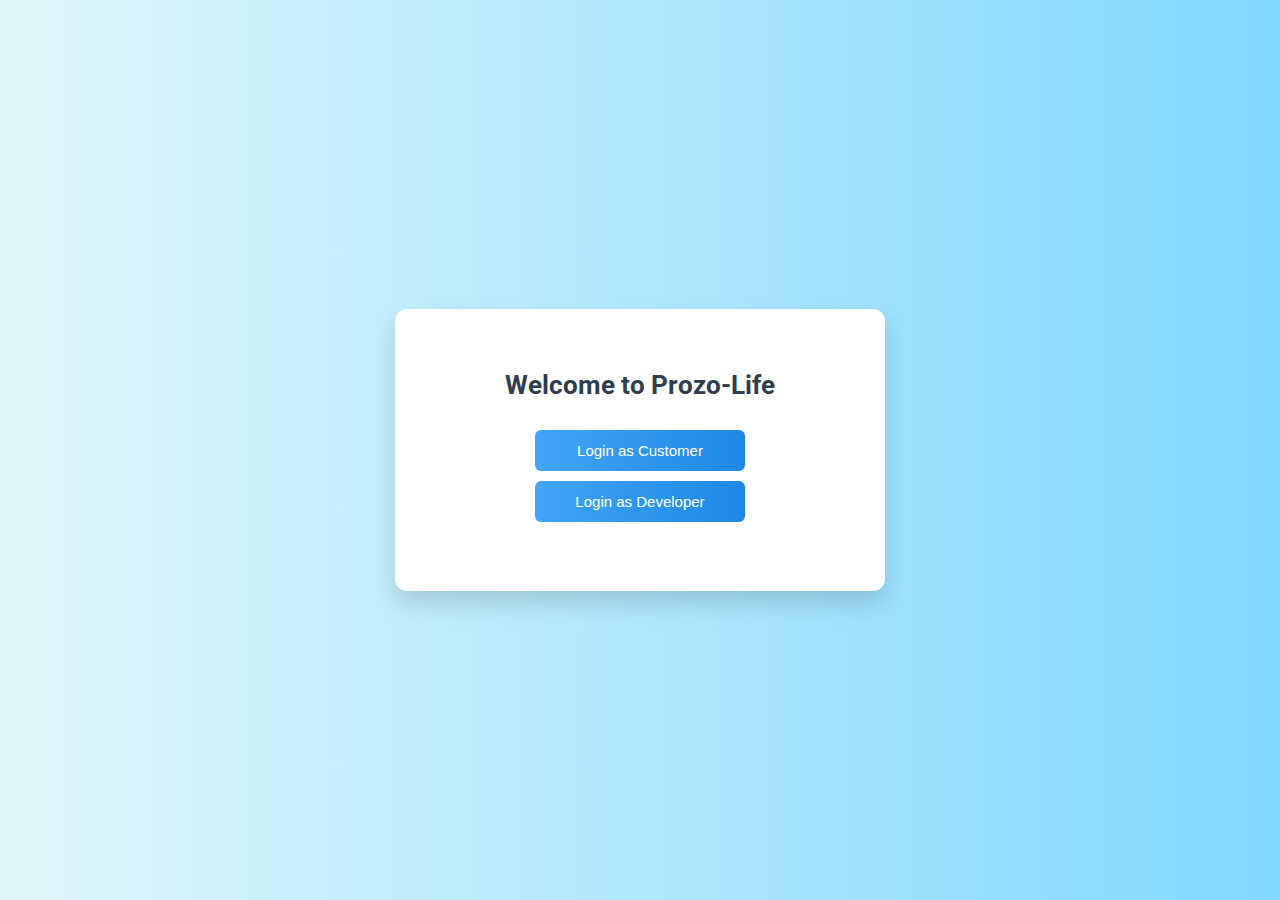
<file: index.html>
<!DOCTYPE html>
<html lang="en">
<head>
    <meta charset="UTF-8">
    <meta name="viewport" content="width=device-width, initial-scale=1.0">
    <title>Prozo-Life - Login</title>
    <link href="https://fonts.googleapis.com/css2?family=Roboto:wght@400;500;700&display=swap" rel="stylesheet">
    <link rel="stylesheet" href="styles.css"> <!-- Link to the external CSS -->
</head>
<body>

    <div class="login-container">
        <div id="logo-img"> </div>
        <h2>Welcome to Prozo-Life</h2>
        
        <div class="role-selection">
            <button class="btn" onclick="window.location.href='customer-login.html'">Login as Customer</button>
            <button class="btn" onclick="window.location.href='developer-option.html'">Login as Developer</button>
        </div>
    </div>

</body>
</html>
</file>
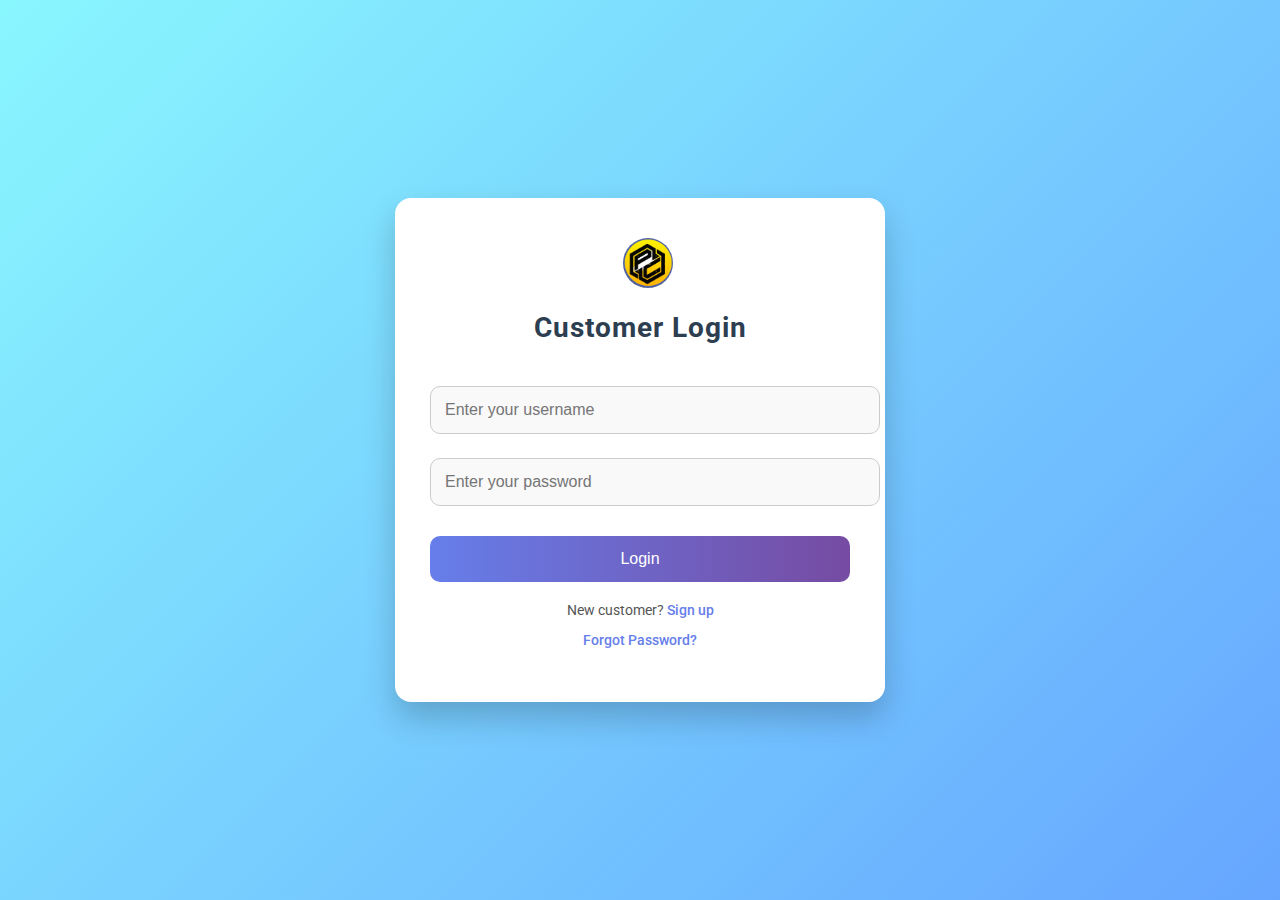
<file: customer-login.html>
<!DOCTYPE html>
<html lang="en">
<head>
    <meta charset="UTF-8">
    <meta name="viewport" content="width=device-width, initial-scale=1.0">
    <title>Prozo-Life - Customer Login</title>
    <link href="https://fonts.googleapis.com/css2?family=Roboto:wght@400;500;700&display=swap" rel="stylesheet">
    <link rel="stylesheet" href="customer-login.css"> <!-- Link to the new CSS file -->
</head>
<body>

    <div class="login-container">
        <div id="logo-img">
            
        </div>
        <h2>Customer Login</h2>
        
        <form action="#">
            <input type="text" id="username"  placeholder="Enter your username"  required>
            <input type="password" id="password" placeholder="Enter your password" required>
            <button type="button" class="btn"  onclick="window.location.href='lendingCustomer.html'">Login</button>
        
         </form>

        <div class="links">
            <p>New customer? <a href="#">Sign up</a></p>
            <p><a href="#">Forgot Password?</a></p>
        </div>
    </div>

</body>
</html>
</file>
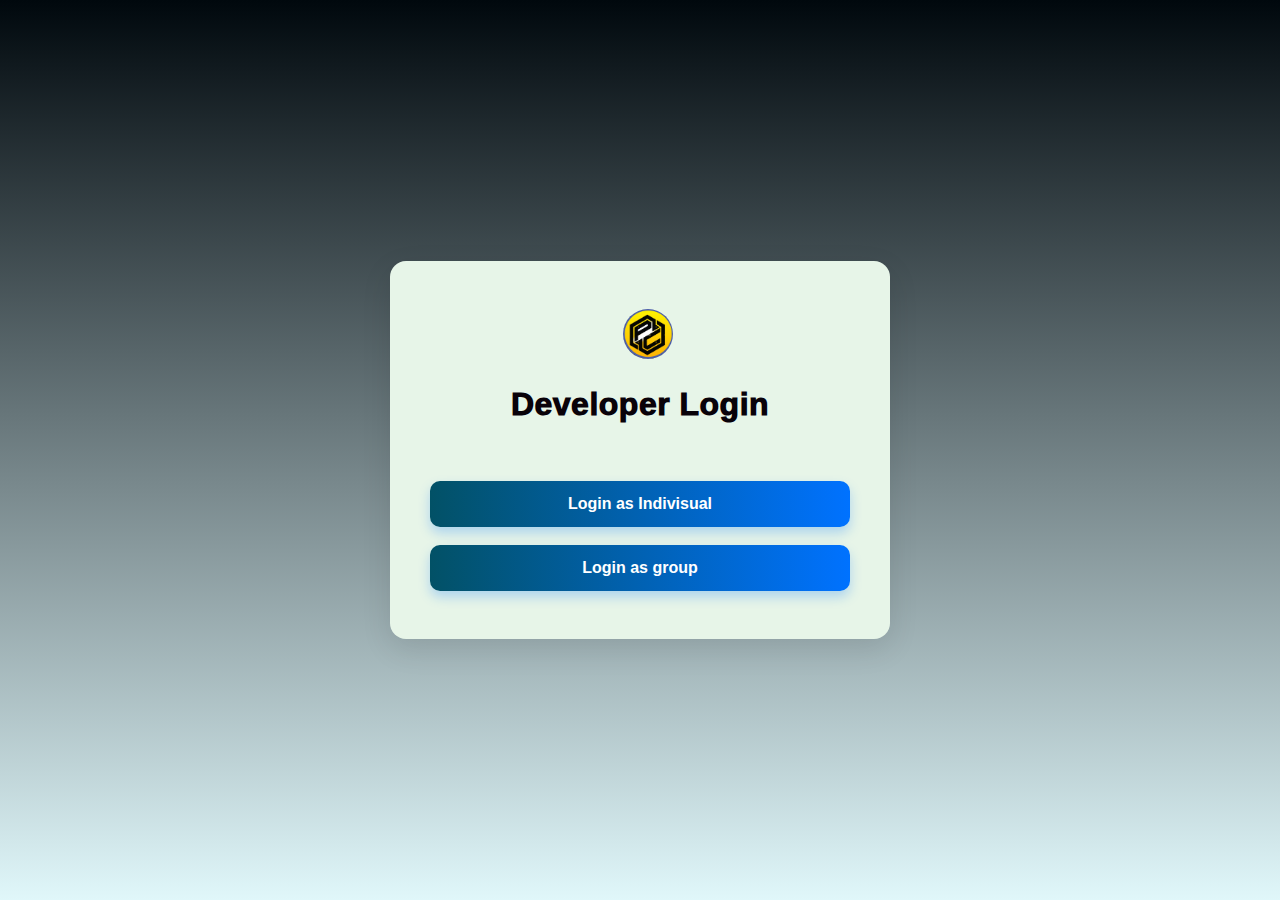
<file: developer-option.html>
<!DOCTYPE html>
<html lang="en">
<head>
    <meta charset="UTF-8">
    <meta name="viewport" content="width, initial-scale=1.0">
    <title>Document</title>
    <link rel="stylesheet" href="developer-option.css">
</head>
<body>
    <div class="login-container">
        <div id="logo-img">
            
        </div>
        <h2>Developer Login</h2>
        <button class="btn" onclick="window.location.href='indivisual-login.html'">Login as Indivisual</button>
        <button class="btn" onclick="window.location.href='group-login.html'">Login as group</button>
    </div>
</body>
</html>
</file>
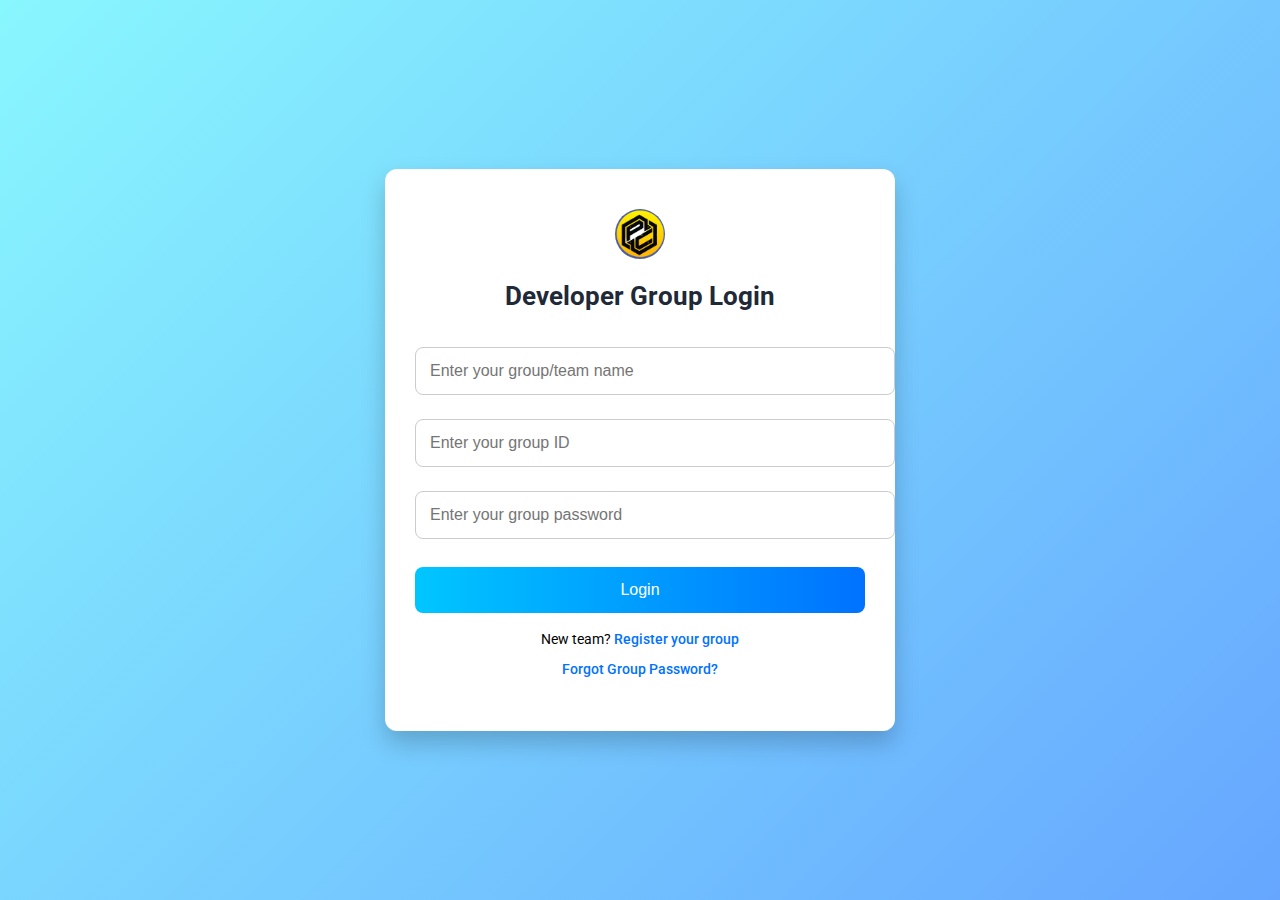
<file: group-login.html>
<!DOCTYPE html>
<html lang="en">
<head>
    <meta charset="UTF-8">
    <meta name="viewport" content="width=device-width, initial-scale=1.0">
    <title>Prozo-Life - Group Login</title>
    <link href="https://fonts.googleapis.com/css2?family=Roboto:wght@400;500;700&display=swap" rel="stylesheet">
    <link rel="stylesheet" href="group-login.css"> <!-- New CSS file for group login -->
</head>
<body>

    <div class="login-container">
        <div id="logo-img">
            <!-- Optional logo image -->
        </div>

        <h2>Developer Group Login</h2>
        
        <form action="#" >
            <input type="text"  placeholder="Enter your group/team name" required>
            <input type="text" placeholder="Enter your group ID" required>
            <input type="password" placeholder="Enter your group password" required>
            <button type="button" class="btn" onclick="window.location.href='leadingDeveloper.html'">Login</button>
        </form>

        <div class="links">
            <p>New team? <a href="#">Register your group</a></p>
            <p><a href="#">Forgot Group Password?</a></p>
        </div>
    </div>

</body>
</html>
</file>
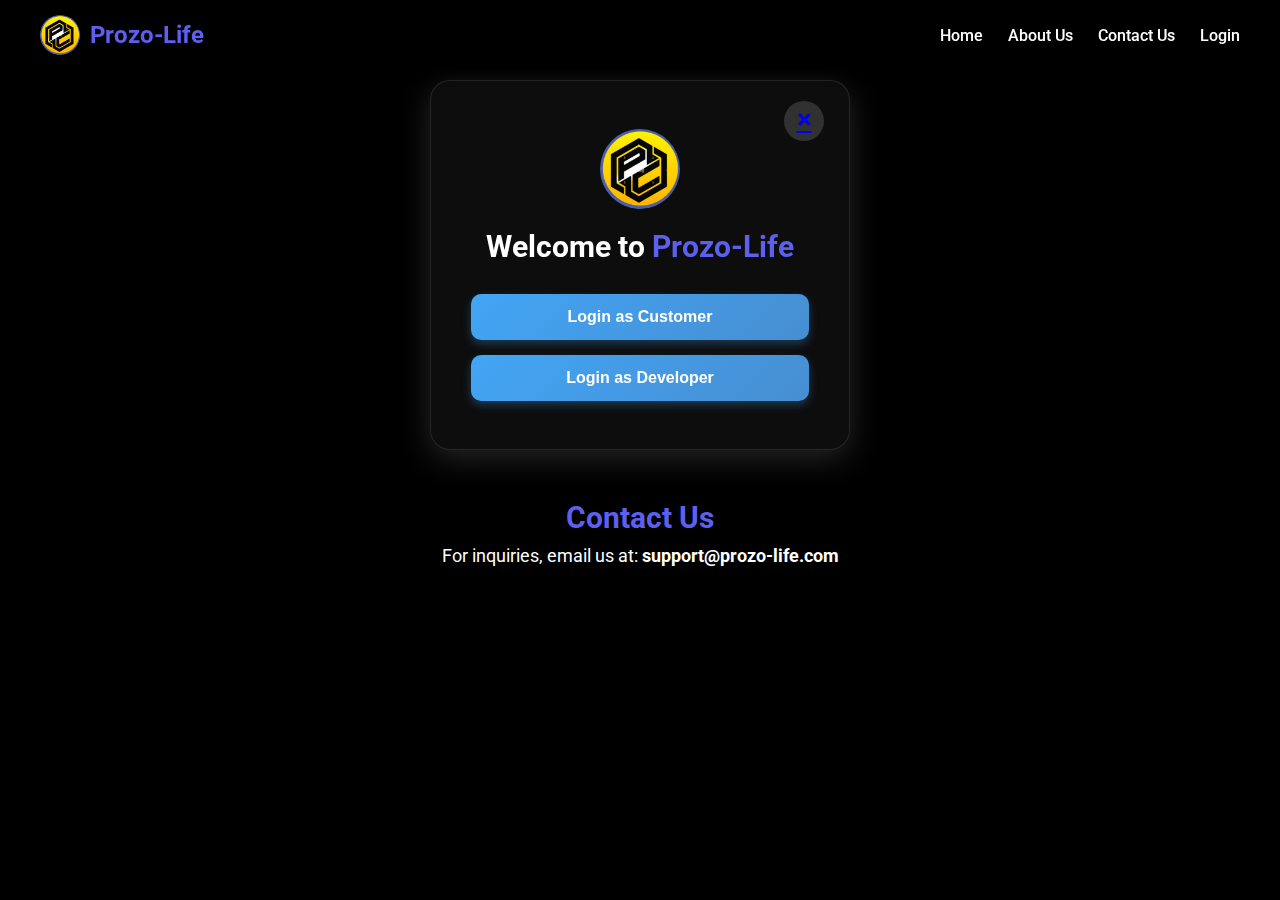
<file: index1.html>
<!DOCTYPE html>
<html lang="en">
<head>
  <meta charset="UTF-8">
  <meta name="viewport" content="width=device-width, initial-scale=1">
  <title>Prozo-Life - Login</title>
  <link href="https://fonts.googleapis.com/css2?family=Roboto:wght@400;500;700&display=swap" rel="stylesheet">
  <link rel="stylesheet" href="index1.css">
</head>
<body>

  <!-- Navbar -->
  <nav class="navbar">
    <div class="nav-left">
      <div id="nav-logo"></div>
      <span class="brand-name">Prozo-Life</span>
    </div>
    <ul class="nav-links">
      <li><a href="#">Home</a></li>
      <li><a href="#info-content">About Us</a></li>
      <li><a href="#contact">Contact Us</a></li>
      <li><a href="index1.html">Login</a></li>
    </ul>
  </nav>

  <!-- Login Box -->
  <div class="login-container" id="login-box">
    <div class="close-btn" ><a href="index.html">×</a></div>
    <div id="logo-img"></div>
    <h2>Welcome to <span>Prozo-Life</span></h2>

    <div class="role-selection">
      <button onclick="window.location.href='customer-login.html'">Login as Customer</button>
      <button onclick="window.location.href='developer-option.html'">Login as Developer</button>
    </div>
  </div>

  <!-- Hidden Content -->
  <div class="content-container" id="info-content">
    <h1>About Prozo-Life</h1>
    <p>
      Prozo-Life is a dynamic platform designed to bridge the gap between talented developers and customers seeking high-quality digital solutions.
      Whether you're a customer looking for professional website or app development, or a developer ready to work on exciting real-world projects,
      Prozo-Life is your perfect launchpad.  
      <br><br>
      Our mission is to create opportunities, build connections, and empower individuals and businesses to thrive in the digital era.
      Join us and be a part of a growing community that values innovation, collaboration, and success.
    </p>
  </div>

  <!-- Dummy Contact Section -->
  <div class="contact-section" id="contact">
    <h2>Contact Us</h2>
    <p>For inquiries, email us at: <strong>support@prozo-life.com</strong></p>
  </div>

 

</body>
</html>
</file>
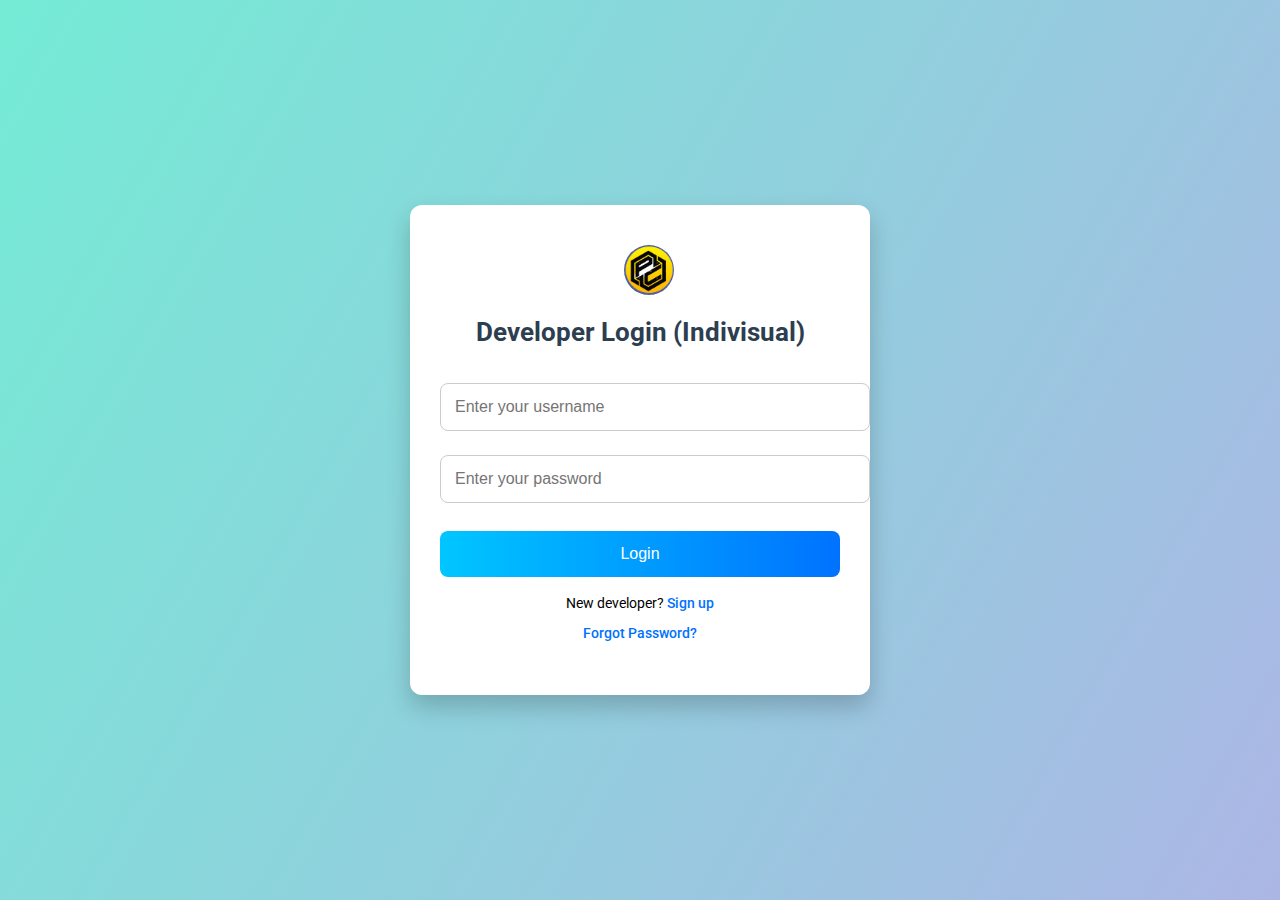
<file: indivisual-login.html>
<!DOCTYPE html>
<html lang="en">
<head>
    <meta charset="UTF-8">
    <meta name="viewport" content="width=device-width, initial-scale=1.0">
    <title>Prozo-Life - Developer Login</title>
    <link href="https://fonts.googleapis.com/css2?family=Roboto:wght@400;500;700&display=swap" rel="stylesheet">
    <link rel="stylesheet" href="indivisual-login.css"> <!-- Link to the developer CSS -->
</head>
<body>

    <div class="login-container">
        <div id="logo-img">
            
        </div>
        <h2>Developer Login (Indivisual)</h2>
        
        <form action="#">
            <input type="text" id="username"  placeholder="Enter your username"  required>
            <input type="password" id="password" placeholder="Enter your password" required>
            <button type="button" class="btn"  onclick="window.location.href='leadingDeveloper.html'">Login</button>
        
         </form>

        <div class="links">
            <p>New developer? <a href="#">Sign up</a></p>
            <p><a href="#">Forgot Password?</a></p>
        </div>
    </div>

</body>
</html>
</file>
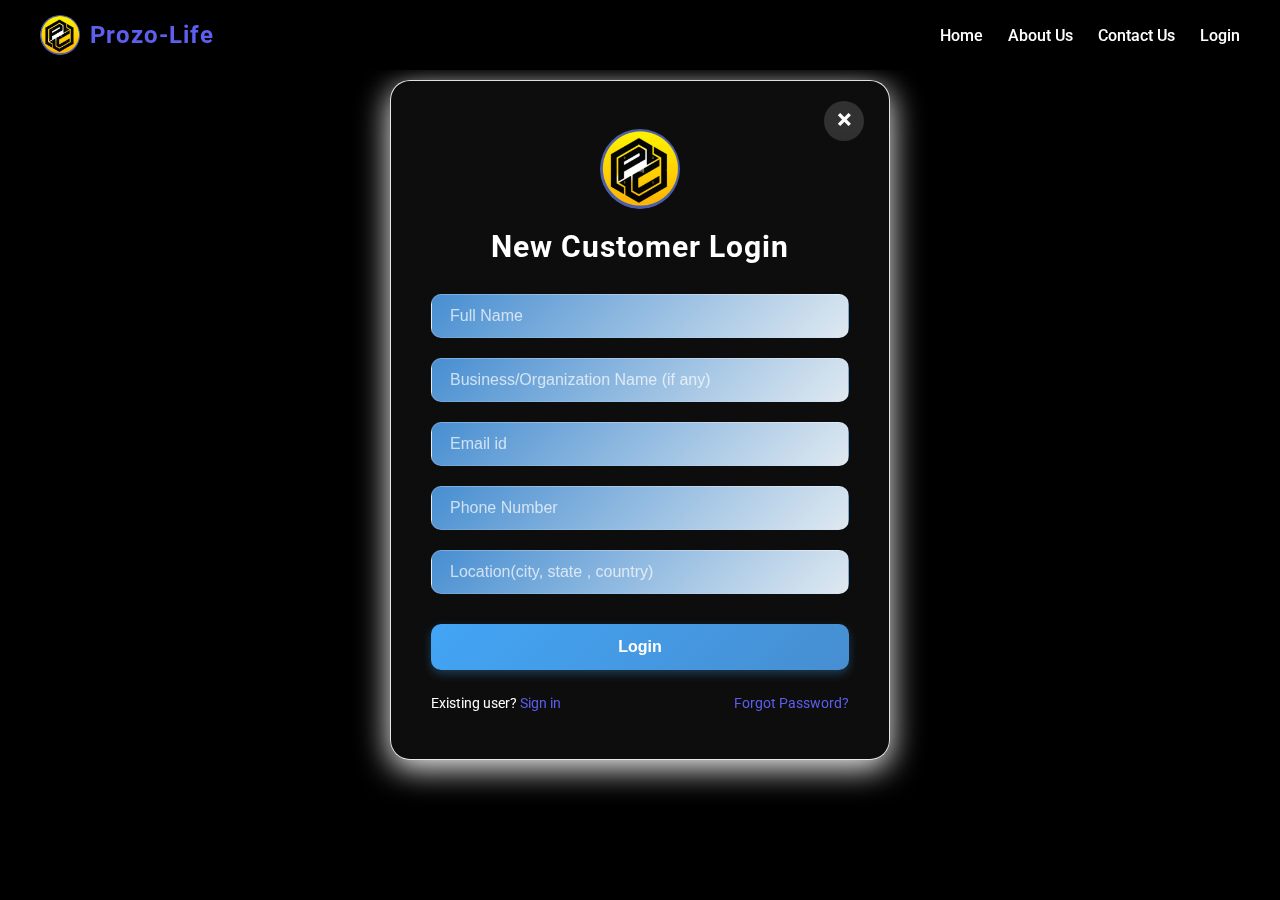
<file: newCustomer.html>
<!DOCTYPE html>
<html lang="en">
<head>
    <meta charset="UTF-8">
    <meta name="viewport" content="width=device-width, initial-scale=1.0">
    <title>Prozo-Life - new Customer Login</title>
    <link href="https://fonts.googleapis.com/css2?family=Roboto:wght@400;500;700&display=swap" rel="stylesheet">
    <link rel="stylesheet" href="newCustomer.css"> <!-- Link to the new CSS file -->
</head>
<body>

    <!-- Navbar -->
    <div class="navbar">
        <div class="nav-left">
            <div id="nav-logo"></div>
            <div class="brand-name">Prozo-Life</div>
        </div>
        <ul class="nav-links">
            <li><a href="index.html">Home</a></li>
            <li><a href="about-us.html">About Us</a></li>
            <li><a href="contact-us.html">Contact Us</a></li>
            <li><a href="login.html">Login</a></li>
        </ul>
    </div>

    <!-- Login Container -->
    <div class="login-container">
        <div id="logo-img"></div>
        <h2>New Customer Login</h2>
        
        <!-- Close Button (Cross) -->
        <div class="close-btn" onclick="window.location.href='index.html'">×</div>
        
        <form action="#">
            <input type="text" id="username" placeholder="Full Name" required>
            <input type="text" id="Organization" placeholder="Business/Organization Name (if any)">
            <input type="email" id="email" placeholder="Email id" required>
            <input type="number" id="phone_no." placeholder="Phone Number" required>
            <input type="text" id="location" placeholder="Location(city, state , country)" required>
            <button type="button" class="btn" onclick="window.location.href='lendingCustomer.html'">Login</button>
        </form>

        <div class="links">
            <p>Existing user? <a href="customer-login.html">Sign in</a></p>
            <p><a href="#">Forgot Password?</a></p>
        </div>
    </div>

</body>
</html>
</file>
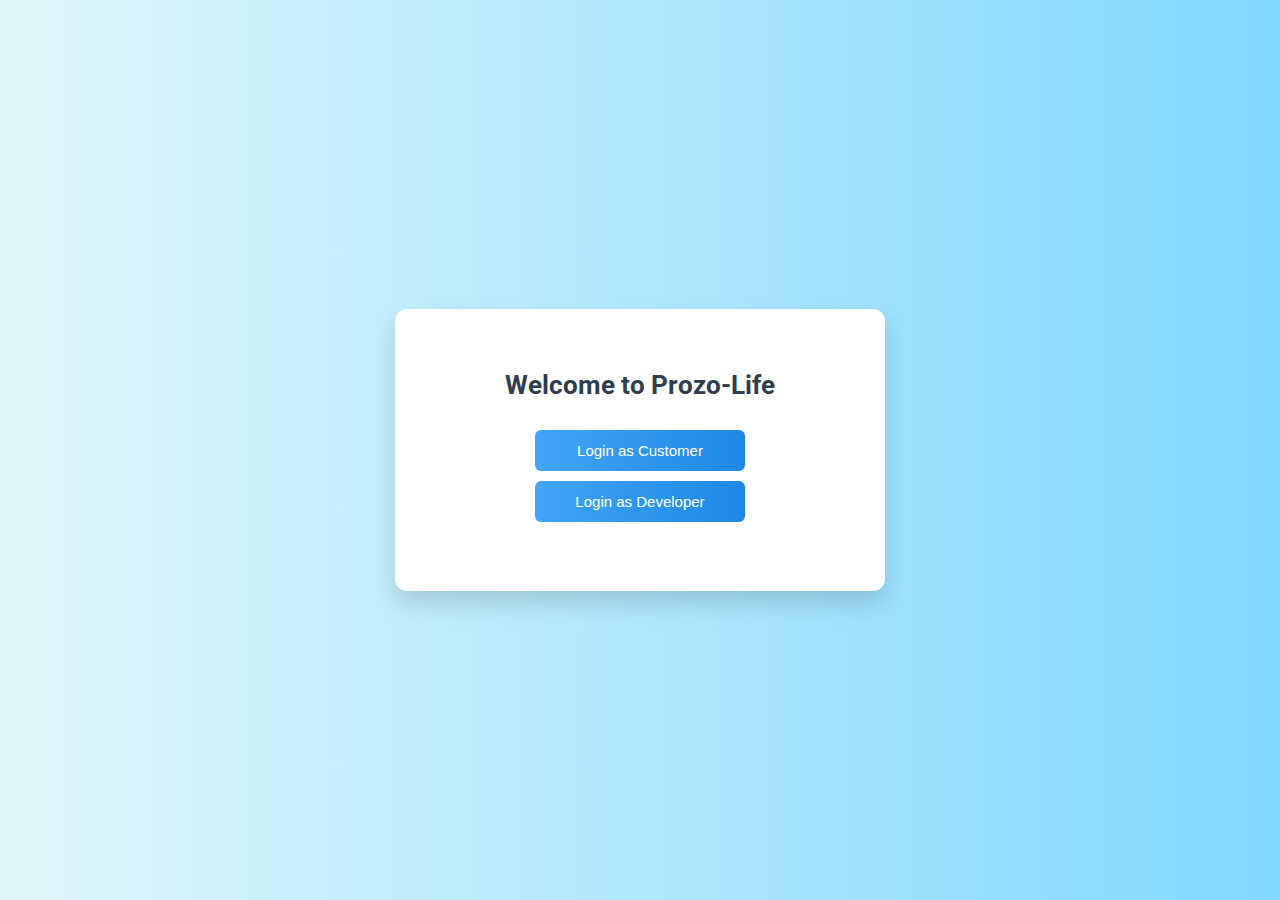
<file: prozo.html>
<!DOCTYPE html>
<html lang="en">
<head>
    <meta charset="UTF-8">
    <meta name="viewport" content="width=device-width, initial-scale=1.0">
    <title>Prozo-Life - Login</title>
    <link href="https://fonts.googleapis.com/css2?family=Roboto:wght@400;500;700&display=swap" rel="stylesheet">
    <link rel="stylesheet" href="styles.css"> <!-- Link to the external CSS -->
</head>
<body>

    <div class="login-container">
        <h2>Welcome to Prozo-Life</h2>
        
        <div class="role-selection">
            <button class="btn" onclick="window.location.href='customer-login.html'">Login as Customer</button>
            <button class="btn" onclick="window.location.href='developer-login.html'">Login as Developer</button>
        </div>
    </div>

</body>
</html>
</file>
<file: styles.css>
/* styles.css */
body {
    font-family: 'Roboto', sans-serif;
    background: linear-gradient(to right, #e0f7fa, #80d8ff);
    margin: 0;
    padding: 0;
    display: flex;
    justify-content: center;
    align-items: center;
    height: 100vh;
    animation: fadeInBody 1s ease-in-out;
}

@keyframes fadeInBody {
    from {
        opacity: 0;
        transform: translateY(20px);
    }
    to {
        opacity: 1;
        transform: translateY(0);
    }
}

.login-container {
    background-color: #ffffff;
    border-radius: 12px;
    box-shadow: 0 12px 24px rgba(0, 0, 0, 0.15);
    width: 100%;
    max-width: 420px;
    padding: 40px 35px;
    text-align: center;
    animation: fadeInBox 0.6s ease-out;
}

@keyframes fadeInBox {
    from {
        transform: scale(0.95);
        opacity: 0;
    }
    to {
        transform: scale(1);
        opacity: 1;
    }
}

h2 {
    margin-bottom: 25px;
    color: #2c3e50;
    font-weight: 700;
    font-size: 26px;
}

.btn {
    background: linear-gradient(to right, #00c6ff, #0072ff);
    color: white;
    border: none;
    padding: 14px 20px;
    font-size: 16px;
    width: 50%;
    border-radius: 8px;
    cursor: pointer;
    transition: all 0.3s ease;
    margin: 12px 0;
    font-weight: 500;
}

.btn:hover {
    background: linear-gradient(to right, #0072ff, #0052cc);
    transform: scale(1.03);
    box-shadow: 0 8px 16px rgba(0, 114, 255, 0.3);
}

.role-selection {
    margin-bottom: 24px;
}

.role-selection button {
    background: linear-gradient(to right, #42a5f5, #1e88e5);
    color: white;
    border: none;
    padding: 12px 16px;
    font-size: 15px;
    border-radius: 6px;
    cursor: pointer;
    margin: 5px;
    transition: background-color 0.3s ease, transform 0.2s ease;
}

.role-selection button:hover {
    background: linear-gradient(to right, #1e88e5, #1565c0);
    transform: scale(1.05);
}

.links {
    margin-top: 20px;
    font-size: 14px;
    color: #555;
}

.links a {
    text-decoration: none;
    color: #0072ff;
    font-weight: 500;
}

.links a:hover {
    text-decoration: underline;
    color: #0052cc;
}
</file>
<file: customer-login.css>
/* developer-login.css */
body {
    font-family: 'Roboto', sans-serif;
    background: linear-gradient(135deg, #89f7fe 0%, #66a6ff 100%);
    margin: 0;
    padding: 0;
    display: flex;
    justify-content: center;
    align-items: center;
    height: 100vh;
    overflow: hidden;
}

.login-container {
    background-color: #ffffff;
    border-radius: 16px;
    box-shadow: 0 16px 32px rgba(0, 0, 0, 0.2);
    width: 100%;
    max-width: 420px;
    padding: 40px 35px;
    text-align: center;
    animation: fadeIn 0.6s ease-in-out;
}

@keyframes fadeIn {
    from {
        opacity: 0;
        transform: translateY(30px);
    }
    to {
        opacity: 1;
        transform: translateY(0);
    }
}
#logo-img {
    width: 50px;
    height: 50px;
    border-radius: 50%;
    margin-left: 46%;
    background-image: url('prozo-life-image.jpg');
    background-size: cover;
    background-position: center;
}

h2 {
    margin-bottom: 30px;
    color: #2c3e50;
    font-weight: 700;
    font-size: 28px;
    letter-spacing: 1px;
}

input[type="text"],
input[type="password"] {
    width: 100%;
    padding: 14px;
    margin: 12px 0;
    border: 1px solid #ccc;
    border-radius: 10px;
    font-size: 16px;
    transition: 0.3s;
    background-color: #f9f9f9;
}

input[type="text"]:focus,
input[type="password"]:focus {
    border-color: #66a6ff;
    box-shadow: 0 0 10px rgba(102, 166, 255, 0.3);
    background-color: #ffffff;
    outline: none;
}

.btn {
    background: linear-gradient(to right, #667eea, #764ba2);
    color: white;
    border: none;
    padding: 14px 20px;
    font-size: 16px;
    font-weight: 500;
    width: 100%;
    border-radius: 10px;
    cursor: pointer;
    transition: all 0.3s ease;
    margin-top: 18px;
}

.btn:hover {
    transform: scale(1.03);
    box-shadow: 0 8px 15px rgba(118, 75, 162, 0.3);
}

.links {
    margin-top: 20px;
    font-size: 14px;
    color: #555;
}

.links a {
    text-decoration: none;
    color: #667eea;
    font-weight: 500;
}

.links a:hover {
    text-decoration: underline;
    color: #764ba2;
}

.role-selection {
    margin-top: 22px;
    font-size: 14px;
}

.role-selection a {
    text-decoration: none;
    color: #667eea;
    font-weight: 500;
}

.role-selection a:hover {
    text-decoration: underline;
    color: #764ba2;
}
</file>
<file: developer-option.css>
/* styles.css */

body {
    font-family: 'Roboto', sans-serif;
    background: linear-gradient(to top, #e0f7fa, #00080d);
    margin: 0;
    padding: 0;
    display: flex;
    justify-content: center;
    align-items: center;
    height: 100vh;
    animation: fadeInBody 1s ease-in-out;
}

@keyframes fadeInBody {
    from {
        opacity: 0;
        transform: translateY(20px);
    }
    to {
        opacity: 1;
        transform: translateY(0);
    }
}
#logo-img {
    width: 50px;
    height: 50px;
    border-radius: 50%;
    margin-left: 46%;
    background-image: url('prozo-life-image.jpg');
    background-size: cover;
    background-position: center;
}
.login-container {
    background-color: #e7f5e8;
    border-radius: 16px;
    box-shadow: 0 10px 30px rgba(0, 0, 0, 0.1);
    width: 100%;
    max-width: 420px;
    padding: 48px 40px;
    text-align: center;
    animation: fadeInBox 0.6s ease-out;
}

@keyframes fadeInBox {
    from {
        transform: scale(0.95);
        opacity: 0;
    }
    to {
        transform: scale(1);
        opacity: 1;
    }
}

h2 {
    margin-bottom: 40px;
    color: #090209;
    font-weight: 1000;
    font-size: 32px;
    letter-spacing: 0.5px;
}

.btn {
    background: linear-gradient(to right, #025166, #0072ff);
    color: #fff;
    border: none;
    padding: 14px 20px;
    font-size: 16px;
    width: 100%;
    border-radius: 10px;
    cursor: pointer;
    transition: all 0.3s ease;
    margin-top: 18px;
    font-weight: 600;
    box-shadow: 0 6px 12px rgba(0, 114, 255, 0.25);
}

.btn:hover {
    background: linear-gradient(to right, #0072ff, #0052cc);
    transform: translateY(-2px) scale(1.02);
    box-shadow: 0 10px 18px rgba(0, 114, 255, 0.3);
}

.role-selection {
    margin-bottom: 28px;
    display: flex;
    flex-wrap: wrap;
    justify-content: center;
    gap: 10px;
}

.role-selection button {
    background: linear-gradient(to right, #42a5f5, #1e88e5);
    color: #fff;
    border: none;
    padding: 12px 20px;
    font-size: 15px;
    border-radius: 8px;
    cursor: pointer;
    transition: background 0.3s ease, transform 0.2s ease;
    font-weight: 500;
}

.role-selection button:hover {
    background: linear-gradient(to right, #1e88e5, #1565c0);
    transform: scale(1.05);
}

.links {
    margin-top: 24px;
    font-size: 14px;
    color: #555;
}

.links a {
    text-decoration: none;
    color: #0072ff;
    font-weight: 500;
    transition: color 0.2s ease;
}

.links a:hover {
    text-decoration: underline;
    color: #0052cc;
}

/* Responsive improvements (optional) */
@media (max-width: 480px) {
    .login-container {
        padding: 32px 24px;
    }

    h2 {
        font-size: 24px;
    }

    .btn {
        font-size: 15px;
    }

    .role-selection button {
        padding: 10px 16px;
        font-size: 14px;
    }
}
</file>
<file: group-login.css>
/* group-login.css */
body {
    font-family: 'Roboto', sans-serif;
    background: linear-gradient(135deg, #89f7fe, #66a6ff);
    margin: 0;
    padding: 0;
    display: flex;
    justify-content: center;
    align-items: center;
    height: 100vh;
    animation: fadeIn 1s ease-in;
  }
  
  @keyframes fadeIn {
    from { opacity: 0; transform: translateY(20px); }
    to { opacity: 1; transform: translateY(0); }
  }
  
  .login-container {
    background-color: #ffffff;
    border-radius: 12px;
    box-shadow: 0 12px 24px rgba(0, 0, 0, 0.2);
    padding: 40px 30px;
    width: 100%;
    max-width: 450px;
    text-align: center;
    animation: scaleIn 0.6s ease;
  }
  
  @keyframes scaleIn {
    from { transform: scale(0.95); opacity: 0; }
    to { transform: scale(1); opacity: 1; }
  }
  
  #logo-img {
    width: 50px;
    height: 50px;
    border-radius: 50%;
    margin: 0 auto 20px auto;
    background-image: url('prozo-life-image.jpg');
    background-size: cover;
    background-position: center;
  }
  
  h2 {
    margin-bottom: 24px;
    color: #1f2937;
    font-size: 26px;
    font-weight: 700;
  }
  
  input[type="text"],
  input[type="password"] {
    width: 100%;
    padding: 14px;
    margin: 12px 0;
    border: 1px solid #ccc;
    border-radius: 8px;
    font-size: 16px;
    transition: all 0.3s ease;
  }
  
  input[type="text"]:focus,
  input[type="password"]:focus {
    border-color: #66a6ff;
    box-shadow: 0 0 8px rgba(102, 166, 255, 0.3);
    outline: none;
  }
  
  .btn {
    background: linear-gradient(to right, #00c6ff, #0072ff);
    color: white;
    border: none;
    padding: 14px;
    font-size: 16px;
    width: 100%;
    border-radius: 8px;
    cursor: pointer;
    transition: 0.3s ease;
    margin-top: 16px;
  }
  
  .btn:hover {
    background: linear-gradient(to right, #0072ff, #0052cc);
    transform: scale(1.03);
    box-shadow: 0 8px 16px rgba(0, 114, 255, 0.3);
  }
  
  .links {
    margin-top: 18px;
    font-size: 14px;
  }
  
  .links a {
    text-decoration: none;
    color: #0072ff;
    font-weight: 500;
  }
  
  .links a:hover {
    text-decoration: underline;
  }
</file>
<file: indivisual-login.css>
/* customer-login.css */
body {
    font-family: 'Roboto', sans-serif;
    background: linear-gradient(120deg, #74ebd5, #ACB6E5);
    margin: 0;
    padding: 0;
    display: flex;
    justify-content: center;
    align-items: center;
    height: 100vh;
    animation: fadeIn 1s ease-in;
  }
  
  @keyframes fadeIn {
    from { opacity: 0; transform: translateY(20px); }
    to { opacity: 1; transform: translateY(0); }
  }
  
  .login-container {
    background-color: #fff;
    border-radius: 12px;
    box-shadow: 0 12px 24px rgba(0, 0, 0, 0.2);
    padding: 40px 30px;
    width: 100%;
    max-width: 400px;
    text-align: center;
    animation: scaleIn 0.6s ease;
  }
  
  @keyframes scaleIn {
    from { transform: scale(0.95); opacity: 0; }
    to { transform: scale(1); opacity: 1; }
  }
  #logo-img {
    width: 50px;
    height: 50px;
    border-radius: 50%;
    margin-left: 46%;
    background-image: url('prozo-life-image.jpg');
    background-size: cover;
    background-position: center;
}
  
  h2 {
    margin-bottom: 24px;
    color: #2c3e50;
    font-size: 26px;
    font-weight: 700;
  }
  
  input[type="text"],
  input[type="password"] {
    width: 100%;
    padding: 14px;
    margin: 12px 0;
    border: 1px solid #ccc;
    border-radius: 8px;
    font-size: 16px;
    transition: all 0.3s ease;
  }
  
  input[type="text"]:focus,
  input[type="password"]:focus {
    border-color: #7f8ff4;
    box-shadow: 0 0 8px rgba(127, 143, 244, 0.3);
    outline: none;
  }
  
  .btn {
    background: linear-gradient(to right, #00c6ff, #0072ff);
    color: white;
    border: none;
    padding: 14px;
    font-size: 16px;
    width: 100%;
    border-radius: 8px;
    cursor: pointer;
    transition: 0.3s ease;
    margin-top: 16px;
  }
  
  .btn:hover {
    background: linear-gradient(to right, #0072ff, #0052cc);
    transform: scale(1.03);
    box-shadow: 0 8px 16px rgba(0, 114, 255, 0.3);
  }
  
  .links {
    margin-top: 18px;
    font-size: 14px;
  }
  
  .links a {
    text-decoration: none;
    color: #0072ff;
    font-weight: 500;
  }
  
  .links a:hover {
    text-decoration: underline;
  }
</file>
<file: newCustomer.css>
/* Global Styles */
* {
    margin: 0;
    padding: 0;
    box-sizing: border-box;
}

body {
    font-family: 'Roboto', sans-serif;
    background: black;
    min-height: 100vh;
    display: flex;
    flex-direction: column;
    align-items: center;
    text-align: center;
    overflow-x: hidden;
    padding-top: 80px;
    color: #ffffff;
    transition: all 0.3s ease;
}

/* Navbar */
.navbar {
    position: fixed;
    top: 0;
    width: 100%;
    height: 70px;
    background: rgba(0, 0, 0, 0.85);
    backdrop-filter: blur(10px);
    display: flex;
    justify-content: space-between;
    align-items: center;
    padding: 0 40px;
    z-index: 1000;
    box-shadow: 0 2px 10px rgba(0, 0, 0, 0.6);
    transition: background 0.3s ease;
}

.navbar:hover {
    background: rgba(0, 0, 0, 0.95);
}

.nav-left {
    display: flex;
    align-items: center;
    gap: 10px;
}

#nav-logo {
    width: 40px;
    height: 40px;
    background: url('prozo-life-image.jpg') no-repeat center center/cover;
    border-radius: 50%;
}

.brand-name {
    color: #5d5fef;
    font-size: 24px;
    font-weight: bold;
    letter-spacing: 1px;
}

.nav-links {
    list-style: none;
    display: flex;
    gap: 25px;
}

.nav-links li a {
    color: #ffffff;
    text-decoration: none;
    font-size: 16px;
    font-weight: 500;
    transition: color 0.3s ease;
    position: relative;
}

.nav-links li a::after {
    content: "";
    position: absolute;
    width: 100%;
    height: 2px;
    background: #5d5fef;
    bottom: -6px;
    left: 0;
    transform: scaleX(0);
    transform-origin: bottom right;
    transition: transform 0.3s ease;
}

.nav-links li a:hover {
    color: #5d5fef;
}

.nav-links li a:hover::after {
    transform: scaleX(1);
    transform-origin: bottom left;
}

/* Login Container */
.login-container {
    background: rgba(255, 255, 255, 0.05);
    backdrop-filter: blur(10px);
    border: 1px solid rgba(255, 255, 255, 0.899);
    border-radius: 20px;
    box-shadow: 0 8px 32px rgba(255, 255, 255, 0.984);
    width: 100%;
    max-width: 500px;
    padding: 48px 40px;
    animation: fadeInBox 0.8s ease-out;
    position: relative;
    transition: box-shadow 0.3s ease;
}

.login-container:hover {
    box-shadow: 0 12px 50px rgba(255, 255, 255, 0.2);
}

/* Fade-in Animation */
@keyframes fadeInBox {
    from {
        transform: scale(0.95);
        opacity: 0;
    }
    to {
        transform: scale(1);
        opacity: 1;
    }
}

/* Close Button */
.close-btn {
    position: absolute;
    top: 20px;
    right: 25px;
    font-size: 28px;
    color: #ffffff;
    background: rgba(255, 255, 255, 0.1);
    border-radius: 50%;
    width: 40px;
    height: 40px;
    line-height: 38px;
    text-align: center;
    cursor: pointer;
    transition: all 0.3s ease;
    backdrop-filter: blur(5px);
    font-weight: bold;
}

.close-btn:hover {
    background: rgba(255, 255, 255, 0.25);
    transform: rotate(90deg) scale(1.1);
}

/* Logo inside Login */
#logo-img {
    width: 80px;
    height: 80px;
    margin: 0 auto 20px;
    background: url('prozo-life-image.jpg') no-repeat center center/cover;
    border-radius: 50%;
    background-color: #333;
}

/* Heading */
h2 {
    margin-bottom: 30px;
    color: #ffffff;
    font-weight: 700;
    font-size: 30px;
    letter-spacing: 1px;
}

h2 span {
    color: #161ad2;
}

/* Form Inputs */
input[type="text"],
input[type="email"],
input[type="number"],
input[type="password"] {
    background: linear-gradient(135deg, #478ed1, #dfe9f1);
    border: 1px solid rgba(255, 255, 255, 0.2);
    color: #ffffff;
    padding: 12px 18px;
    border-radius: 10px;
    font-size: 16px;
    width: 100%;
    margin-bottom: 20px;
    transition: all 0.3s ease;
}

input[type="text"]::placeholder,
input[type="email"]::placeholder,
input[type="number"]::placeholder,
input[type="password"]::placeholder {
    color: rgba(255, 255, 255, 0.7);
}

input[type="text"]:focus,
input[type="email"]:focus,
input[type="number"]:focus,
input[type="password"]:focus {
    border: 1px solid #5d5fef;
    outline: none;
    background: linear-gradient(135deg, #478ed1, #9bbeda);
}

/* Remove number input arrows */
input::-webkit-outer-spin-button,
input::-webkit-inner-spin-button {
    -webkit-appearance: none;
    margin: 0;
}

input[type="number"] {
    -moz-appearance: textfield;
}

/* Button styling */
.btn {
    background: linear-gradient(135deg, #42a5f5, #478ed1);
    color: #fff;
    border: none;
    padding: 14px 20px;
    width: 100%;
    font-size: 16px;
    border-radius: 10px;
    cursor: pointer;
    font-weight: 600;
    transition: all 0.4s ease;
    box-shadow: 0 4px 10px rgba(66, 165, 245, 0.3);
    margin-top: 10px;
}

.btn:hover {
    background: linear-gradient(135deg, #89adce, #42a5f5);
    transform: scale(1.05);
    box-shadow: 0 6px 20px rgba(160, 179, 195, 0.5);
}

.btn:active {
    transform: scale(1.02);
}

/* Links styling */
.links {
    margin-top: 25px;
    width: 100%;
    display: flex;
    justify-content: space-between;
    color: #fff;
    font-size: 14px;
}

.links a {
    color: #5d5fef;
    text-decoration: none;
    transition: color 0.3s ease;
}

.links a:hover {
    color: #7b7df9;
    text-decoration: underline;
}

/* Animation for elements */
@keyframes fadeInContent {
    from {
        opacity: 0;
        transform: translateY(30px);
    }
    to {
        opacity: 1;
        transform: translateY(0);
    }
}

/* Responsive styles */
@media (max-width: 768px) {
    .navbar {
        padding: 0 20px;
    }
    
    .nav-links {
        gap: 15px;
    }
    
    .login-container {
        max-width: 90%;
        padding: 40px 30px;
    }
}

@media (max-width: 480px) {
    .navbar {
        flex-direction: column;
        height: auto;
        padding: 15px;
    }
    
    .nav-left {
        margin-bottom: 15px;
    }
    
    .nav-links {
        gap: 15px;
        padding-bottom: 10px;
    }
    
    .login-container {
        padding: 30px 20px;
    }
    
    .links {
        flex-direction: column;
        gap: 15px;
        align-items: center;
    }
}
</file>
<file: index1.css>
/* Reset */
* {
    margin: 0;
    padding: 0;
    box-sizing: border-box;
  }
  
  body {
    font-family: 'Roboto', sans-serif;
    background: #000000;
    min-height: 100vh;
    display: flex;
    flex-direction: column;
    align-items: center;
    text-align: center;
    overflow-x: hidden;
    padding-top: 80px; /* Space for navbar */
  }
  
  /* Navbar */
  .navbar {
    position: fixed;
    top: 0;
    width: 100%;
    height: 70px;
    background: rgba(0, 0, 0, 0.8);
    backdrop-filter: blur(10px);
    display: flex;
    justify-content: space-between;
    align-items: center;
    padding: 0 40px;
    z-index: 1000;
    box-shadow: 0 2px 10px rgba(0, 0, 0, 0.6);
  }
  
  .nav-left {
    display: flex;
    align-items: center;
    gap: 10px;
  }
  
  #nav-logo {
    width: 40px;
    height: 40px;
    background: url('prozo-life-image.jpg') no-repeat center center/cover;
    border-radius: 50%;
  }
  
  .brand-name {
    color: #5d5fef;
    font-size: 24px;
    font-weight: bold;
  }
  
  .nav-links {
    list-style: none;
    display: flex;
    gap: 25px;
  }
  
  .nav-links li a {
    color: #ffffff;
    text-decoration: none;
    font-size: 16px;
    font-weight: 500;
    transition: color 0.3s ease;
  }
  
  .nav-links li a:hover {
    color: #5d5fef;
  }
  
  /* Login box */
  .login-container {
    background: rgba(255, 255, 255, 0.05);
    backdrop-filter: blur(10px);
    border: 1px solid rgba(255, 255, 255, 0.1);
    border-radius: 20px;
    box-shadow: 0 8px 32px rgba(255, 255, 255, 0.15);
    width: 100%;
    max-width: 420px;
    padding: 48px 40px;
    animation: fadeInBox 0.8s ease-out;
    position: relative;
  }
  
  /* Fade-in */
  @keyframes fadeInBox {
    from {
      transform: scale(0.95);
      opacity: 0;
    }
    to {
      transform: scale(1);
      opacity: 1;
    }
  }
  
  /* Close button */
  .close-btn {
    position: absolute;
    top: 20px;
    right: 25px;
    font-size: 28px;
    color: #ffffff;
    background: rgba(255, 255, 255, 0.1);
    border-radius: 50%;
    width: 40px;
    height: 40px;
    line-height: 38px;
    text-align: center;
    cursor: pointer;
    transition: all 0.3s ease;
    backdrop-filter: blur(5px);
    font-weight: bold;
    text-decoration: none;
  }
  
  .close-btn:hover {
    background: rgba(255, 255, 255, 0.25);
    transform: rotate(90deg) scale(1.1);
  }
  
  /* Logo inside login */
  #logo-img {
    width: 80px;
    height: 80px;
    margin: 0 auto 20px;
    background: url('prozo-life-image.jpg') no-repeat center center/cover;
    border-radius: 50%;
    background-color: #333;
  }
  
  /* Heading */
  h2 {
    margin-bottom: 30px;
    color: #ffffff;
    font-weight: 700;
    font-size: 30px;
  }
  
  h2 span {
    color: #5d5fef;
  }
  
  /* Buttons */
  .role-selection {
    display: flex;
    flex-direction: column;
    gap: 15px;
    margin-top: 20px;
  }
  
  .role-selection button {
    background: linear-gradient(135deg, #42a5f5, #478ed1);
    color: #fff;
    border: none;
    padding: 14px 20px;
    font-size: 16px;
    border-radius: 10px;
    cursor: pointer;
    font-weight: 600;
    transition: all 0.4s ease;
    box-shadow: 0 4px 10px rgba(66, 165, 245, 0.3);
  }
  
  .role-selection button:hover {
    background: linear-gradient(135deg, #478ed1, #42a5f5);
    transform: scale(1.05);
    box-shadow: 0 6px 20px rgba(66, 165, 245, 0.5);
  }
  
  /* Content after closing login */
  .content-container {
    display: none;
    max-width: 800px;
    padding: 20px;
    margin-top: 40px;
    color: #ffffff;
    animation: fadeInContent 1s ease-in-out;
  }
  
  @keyframes fadeInContent {
    from {
      opacity: 0;
      transform: translateY(30px);
    }
    to {
      opacity: 1;
      transform: translateY(0);
    }
  }
  
  .content-container h1 {
    font-size: 36px;
    margin-bottom: 20px;
    color: #5d5fef;
  }
  
  .content-container p {
    font-size: 18px;
    line-height: 1.6;
  }
  
  /* Contact Section */
  .contact-section {
    margin-top: 50px;
    color: #fff;
  }
  
  .contact-section h2 {
    font-size: 30px;
    margin-bottom: 10px;
    color: #5d5fef;
  }
  
  .contact-section p {
    font-size: 18px;
  }
  
  /* Responsive */
  @media (max-width: 768px) {
    .nav-links {
      gap: 15px;
    }
    .nav-links li a {
      font-size: 14px;
    }
  }
  
  @media (max-width: 480px) {
    .navbar {
      padding: 0 20px;
    }
  
    .brand-name {
      font-size: 20px;
    }
  
    .nav-links {
      display: none;
    }
  
    h2 {
      font-size: 24px;
    }
  
    .content-container h1 {
      font-size: 28px;
    }
  
    .content-container p {
      font-size: 16px;
    }
  }
</file>
